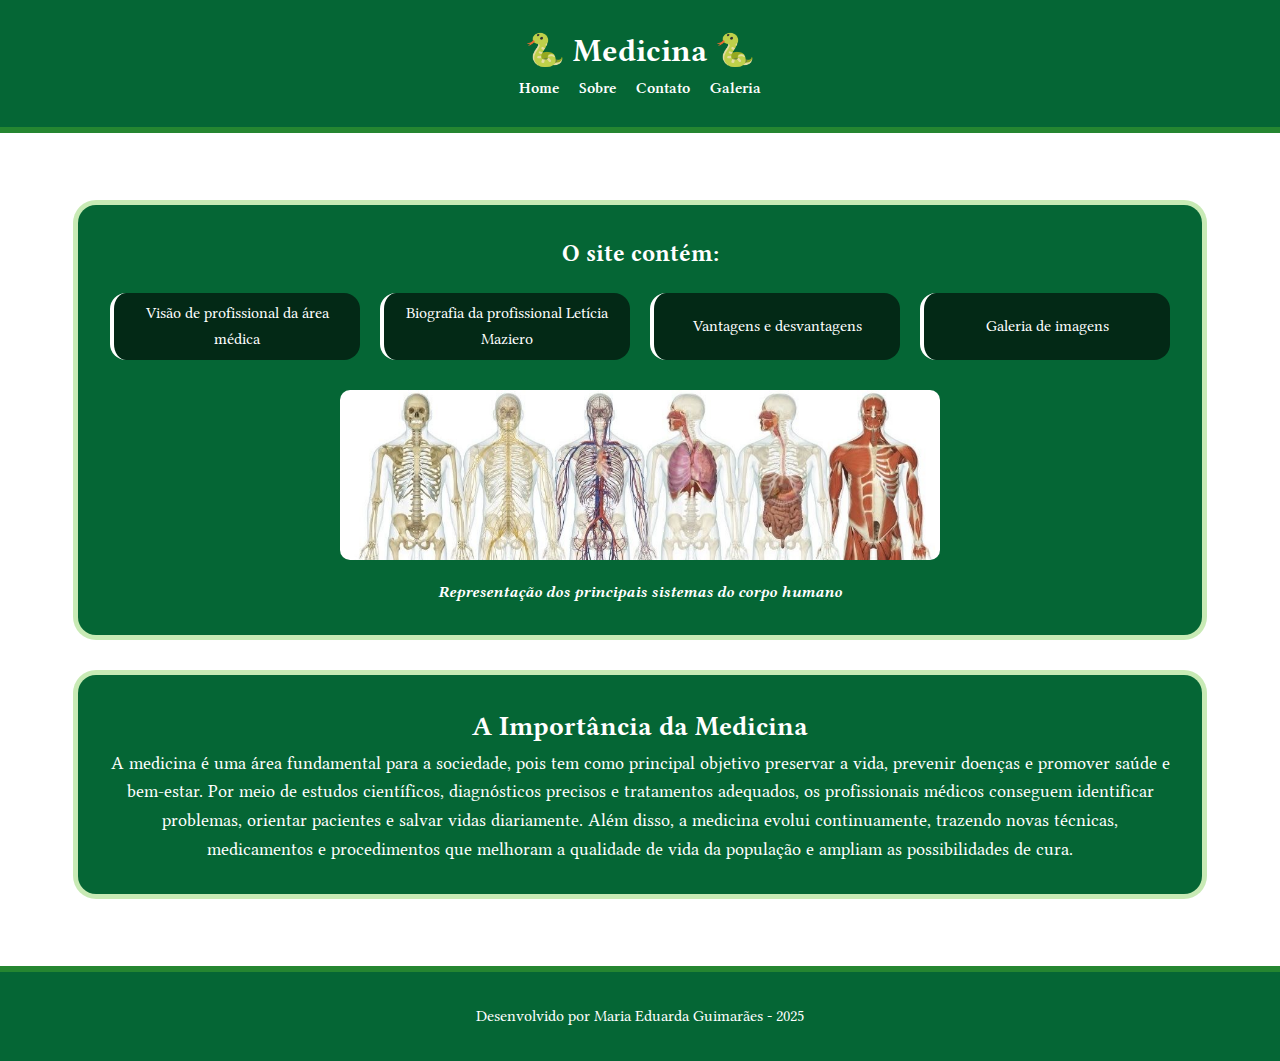
<file: index.html>
<!DOCTYPE html>
<html lang="pt-br">
<head>
    <meta charset="UTF-8">
    <meta name="viewport" content="width=device-width, initial-scale=1.0">
    <link rel="stylesheet" href="assets/styles/index.css">
    <link rel="preconnect" href="https://fonts.googleapis.com">
    <link rel="preconnect" href="https://fonts.gstatic.com" crossorigin>
    <link href="https://fonts.googleapis.com/css2?family=Libertinus+Serif:ital,wght@0,400;0,600;0,700;1,400;1,600;1,700&display=swap" rel="stylesheet">
    <title>Entrevista Site</title>
</head>
<body>
    <header>
        <h1>🐍 Medicina 🐍</h1>
        <nav> 
            <a href="./index.html">Home</a>
            <a href="./pages/sobre.html">Sobre</a>
            <a href="/pages/contato.html">Contato</a>
            <a href="./pages/galeria.html">Galeria</a>
        </nav>
    </header>
    <main> 
        <section id="conteudo-site">
            <h2> O site contém: </h2>
            <ul class="listar-conteudo">
                <li>Visão de profissional da área médica</li>
                <li>Biografia da profissional Letícia Maziero</li>
                <li>Vantagens e desvantagens</li>
                <li>Galeria de imagens</li>
            </ul>

            <img class="banner" src="assets/img/banner.png" alt="">
            <h4 class="legenda"> Representação dos principais sistemas do corpo humano </h4>
        </section>
        <section id="medicina">
            <h2> A Importância da Medicina</h2>
            <p class="texto-med">A medicina é uma área fundamental para a sociedade, pois tem como principal objetivo preservar a vida, prevenir doenças e promover saúde e bem-estar. Por meio de estudos científicos, diagnósticos precisos e tratamentos adequados, os profissionais médicos conseguem identificar problemas, orientar pacientes e salvar vidas diariamente. Além disso, a medicina evolui continuamente, trazendo novas técnicas, medicamentos e procedimentos que melhoram a qualidade de vida da população e ampliam as possibilidades de cura.</p>
        </section>
    </main>

    <footer>
        <p>Desenvolvido por Maria Eduarda Guimarães - 2025</p>
    </footer>
</body>
</html>
</file>
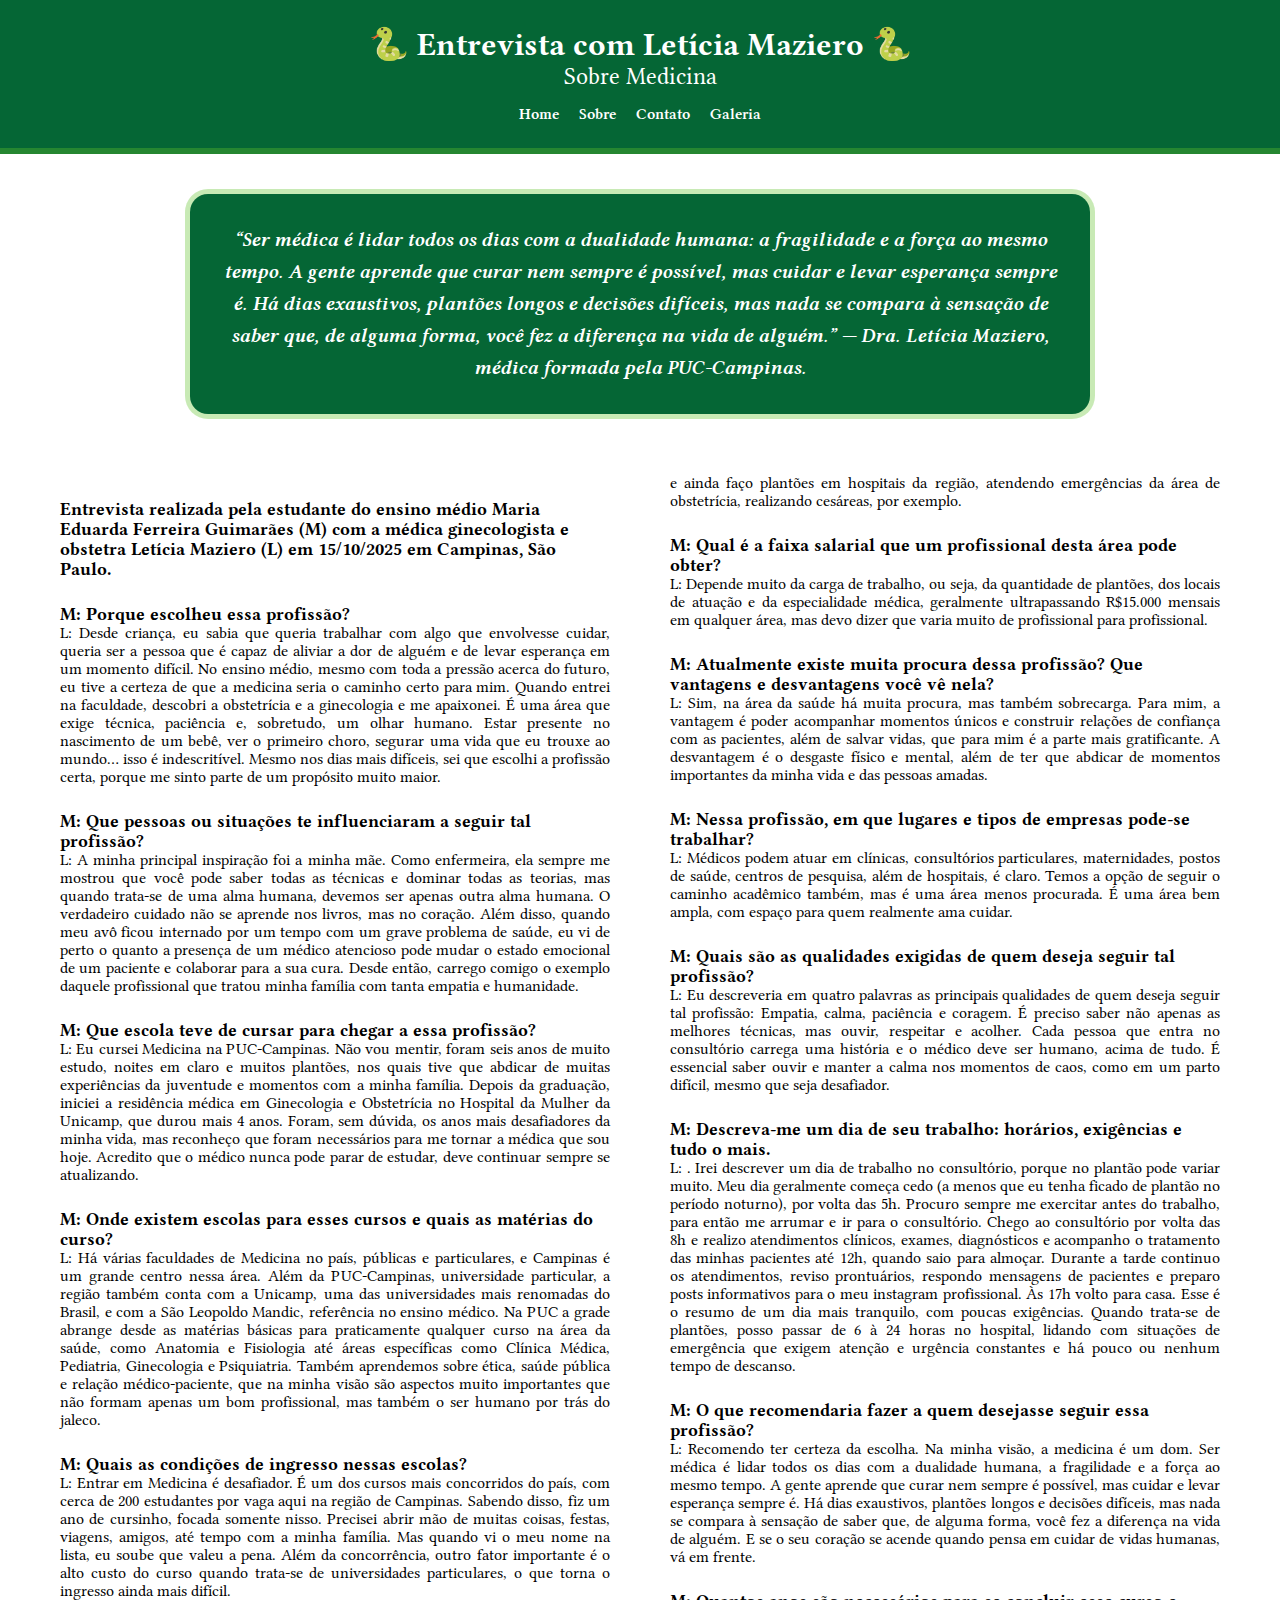
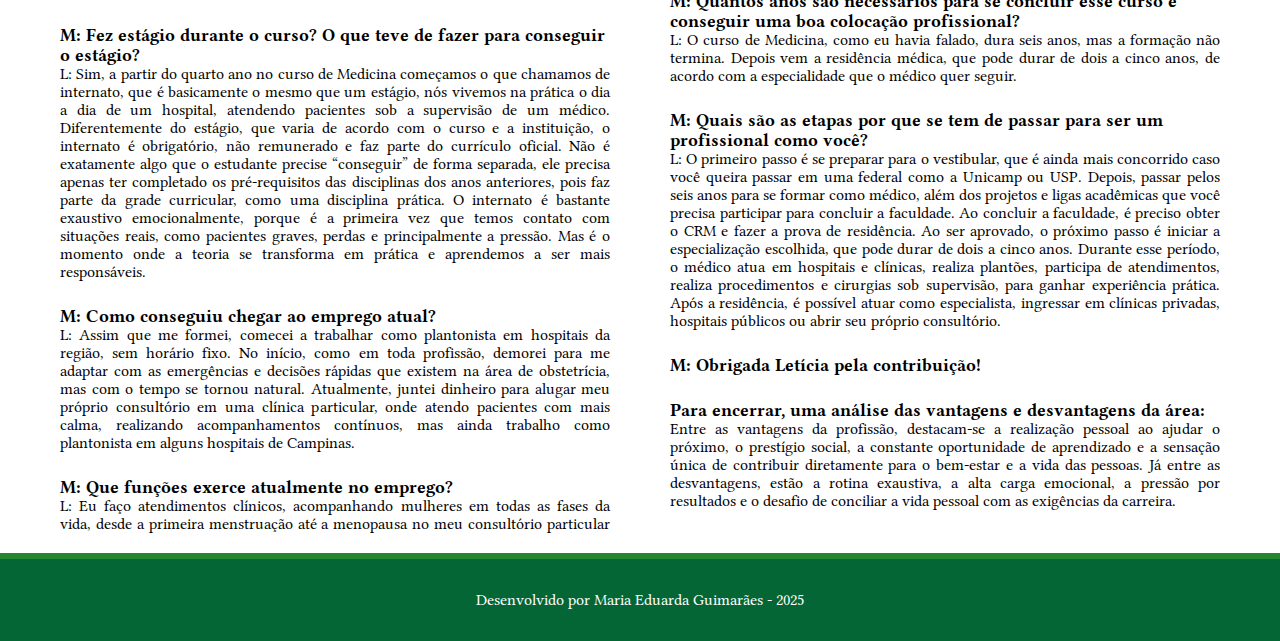
<file: pages/contato.html>
<!DOCTYPE html>
<html lang="pt-br">
<head>
    <meta charset="UTF-8">
    <meta name="viewport" content="width=device-width, initial-scale=1.0">
    <title>Entrevista</title>
    <link rel="stylesheet" href="../assets/styles/contato.css">
    <link rel="preconnect" href="https://fonts.googleapis.com">
    <link rel="preconnect" href="https://fonts.gstatic.com" crossorigin>
    <link href="https://fonts.googleapis.com/css2?family=Libertinus+Serif:ital,wght@0,400;0,600;0,700;1,400;1,600;1,700&display=swap" rel="stylesheet">
</head>
<body>
    <header>
        <h1> 🐍 Entrevista com Letícia Maziero 🐍</h1>
        <p>Sobre Medicina</p>

        <nav class="topnav">
            <a href="../index.html">Home</a>
            <a href="sobre.html">Sobre</a>
            <a href="contato.html">Contato</a>
            <a href="galeria.html">Galeria</a>
        </nav>
    </header>
    <main>

        <h3 class="citacao">“Ser médica é lidar todos os dias com a dualidade humana: a fragilidade e a força ao mesmo tempo. A gente aprende que curar nem sempre é possível, mas cuidar e levar esperança sempre é. Há dias exaustivos, plantões longos e decisões difíceis, mas nada se compara à sensação de saber que, de alguma forma, você fez a diferença na vida de alguém.” 
        — Dra. Letícia Maziero, médica formada pela PUC-Campinas.</h3>

        <section class="entrevista">
            <h4> Entrevista realizada pela estudante do ensino médio Maria Eduarda Ferreira Guimarães (M) com a médica ginecologista e obstetra Letícia Maziero (L)  em 15/10/2025 em Campinas, São Paulo.</h4>
            <h4> M: Porque escolheu essa profissão?</h4>
            <p>L: Desde criança, eu sabia que queria trabalhar com algo que envolvesse cuidar, queria ser a pessoa que é capaz de aliviar a dor de alguém e de levar esperança em um momento difícil. No ensino médio, mesmo com toda a pressão acerca do futuro, eu tive a certeza de que a medicina seria o caminho certo para mim. Quando entrei na faculdade, descobri a obstetrícia e a ginecologia e me apaixonei. É uma área que exige técnica, paciência e, sobretudo, um olhar humano. Estar presente no nascimento de um bebê, ver o primeiro choro, segurar uma vida que eu trouxe ao mundo… isso é indescritível. Mesmo nos dias mais difíceis, sei que escolhi a profissão certa, porque me sinto parte de um propósito muito maior. </p>
        <h4>M: Que pessoas ou situações te influenciaram a seguir tal profissão?</h4>
        <p>L: A minha principal inspiração foi a minha mãe. Como enfermeira, ela sempre me mostrou que você pode saber todas as técnicas e dominar todas as teorias, mas quando trata-se de uma alma humana, devemos ser apenas outra alma humana. O verdadeiro cuidado não se aprende nos livros, mas no coração. Além disso, quando meu avô ficou internado por um tempo com um grave problema de saúde, eu vi de perto o quanto a presença de um médico atencioso pode mudar o estado emocional de um paciente e colaborar para a sua cura. Desde então, carrego comigo o exemplo daquele profissional que tratou minha família com tanta empatia e humanidade.</p>

    <h4>M: Que escola teve de cursar para chegar a essa profissão?</h4>
    <p>L: Eu cursei Medicina na PUC-Campinas. Não vou mentir, foram seis anos de muito estudo, noites em claro e muitos plantões, nos quais tive que abdicar de muitas experiências da juventude e momentos com a minha família. Depois da graduação, iniciei a residência médica em Ginecologia e Obstetrícia no Hospital da Mulher da Unicamp, que durou mais 4 anos. Foram, sem dúvida, os anos mais desafiadores da minha vida, mas reconheço que foram necessários para me tornar a médica que sou hoje. Acredito que o médico nunca pode parar de estudar, deve continuar sempre se atualizando. </p>
    <h4>M:  Onde existem escolas para esses cursos e quais as matérias do curso?</h4>
    <p>L: Há várias faculdades de Medicina no país, públicas e particulares, e Campinas é um grande centro nessa área. Além da PUC-Campinas, universidade particular, a região também conta com a Unicamp, uma das universidades mais renomadas do Brasil, e com a São Leopoldo Mandic, referência no ensino médico. Na PUC a grade abrange desde as matérias básicas para praticamente qualquer curso na área da saúde, como Anatomia e Fisiologia até áreas específicas como Clínica Médica, Pediatria, Ginecologia e Psiquiatria. Também aprendemos sobre ética, saúde pública e relação médico-paciente, que na minha visão são aspectos muito importantes que não formam apenas um bom profissional, mas também o ser humano por trás do jaleco. 
</p>
<h4>M: Quais as condições de ingresso nessas escolas?</h4>
<p>L: Entrar em Medicina é desafiador. É um dos cursos mais concorridos do país, com cerca de 200 estudantes por vaga aqui na região de Campinas. Sabendo disso, fiz um ano de cursinho, focada somente nisso. Precisei abrir mão de muitas coisas, festas, viagens, amigos, até tempo com a minha família. Mas quando vi o meu nome na lista, eu soube que valeu a pena. Além da concorrência, outro fator importante é o alto custo do curso quando trata-se de universidades particulares, o que torna o ingresso ainda mais difícil. 
</p>
<h4>M: Fez estágio durante o curso? O que teve de fazer para conseguir o estágio?
</h4>
<p>L: Sim, a partir do quarto ano no curso de Medicina começamos o que chamamos de internato, que é basicamente o mesmo que um estágio, nós vivemos na prática o dia a dia de um hospital, atendendo pacientes sob a supervisão de um médico. Diferentemente do estágio, que varia de acordo com o curso e a instituição, o internato é obrigatório, não remunerado e faz parte do currículo oficial. Não é exatamente algo que o estudante precise “conseguir” de forma separada, ele precisa apenas ter completado os pré-requisitos das disciplinas dos anos anteriores, pois faz parte da grade curricular, como uma disciplina prática. 
O internato é bastante exaustivo emocionalmente, porque é a primeira vez que temos contato com situações reais, como pacientes graves, perdas e principalmente a pressão. Mas é o momento onde a teoria se transforma em prática e aprendemos a ser mais responsáveis. 
</p>
<h4>M: Como conseguiu chegar ao emprego atual?
</h4>
<p>L: Assim que me formei, comecei a trabalhar como plantonista em hospitais da região, sem horário fixo. No início, como em toda profissão, demorei para me adaptar com as emergências e decisões rápidas que existem na área de obstetrícia, mas com o tempo se tornou natural. Atualmente, juntei dinheiro para alugar meu próprio consultório em uma clínica particular, onde atendo pacientes com mais calma, realizando acompanhamentos contínuos, mas ainda trabalho como plantonista em alguns hospitais de Campinas.</p>
<h4>M: Que funções exerce atualmente no emprego?
</h4>
<p>L: Eu faço atendimentos clínicos, acompanhando mulheres em todas as fases da vida, desde a primeira menstruação até a menopausa no meu consultório particular e ainda faço plantões em hospitais da região, atendendo emergências da área de obstetrícia, realizando cesáreas, por exemplo. 
</p>
<h4>M: Qual é a faixa salarial que um profissional desta área pode obter?
</h4>
<p>L: Depende muito da carga de trabalho, ou seja, da quantidade de plantões, dos locais de atuação e da especialidade médica, geralmente ultrapassando R$15.000 mensais em qualquer área, mas devo dizer que varia muito de profissional para profissional. 
</p>
<h4>M: Atualmente existe muita procura dessa profissão? Que vantagens e desvantagens você vê nela?</h4>
<p>L: Sim, na área da saúde há muita procura, mas também sobrecarga. Para mim, a vantagem é poder acompanhar momentos únicos e construir relações de confiança com as pacientes, além de salvar vidas, que para mim é a parte mais gratificante. A desvantagem é o desgaste físico e mental, além de ter que abdicar de momentos importantes da minha vida e das pessoas amadas.</p>
<h4>M:  Nessa profissão, em que lugares e tipos de empresas pode-se trabalhar?
</h4>
<p>L: Médicos podem atuar em clínicas, consultórios particulares, maternidades, postos de saúde, centros de pesquisa, além de hospitais, é claro. Temos a opção de seguir o caminho acadêmico também, mas é uma área menos procurada. É uma área bem ampla, com espaço para quem realmente ama cuidar.</p>
<h4>M: Quais são as qualidades exigidas de quem deseja seguir tal profissão?
</h4>
<p>L: Eu descreveria em quatro palavras as principais qualidades de quem deseja seguir tal profissão: Empatia, calma, paciência e coragem. É preciso saber não apenas as melhores técnicas, mas ouvir, respeitar e acolher. Cada pessoa que entra no consultório carrega uma história e o médico deve ser humano, acima de tudo. É essencial saber ouvir e manter a calma nos momentos de caos, como em um parto difícil, mesmo que seja desafiador.</p>
<h4>M: Descreva-me um dia de seu trabalho: horários, exigências e tudo o mais.</h4>
<p>L: . Irei descrever um dia de trabalho no consultório, porque no plantão pode variar muito. Meu dia geralmente começa cedo (a menos que eu tenha ficado de plantão no período noturno), por volta das 5h. Procuro sempre me exercitar antes do trabalho, para então me arrumar e ir para o consultório. Chego ao consultório por volta das 8h e realizo atendimentos clínicos, exames, diagnósticos e acompanho o tratamento das minhas pacientes até 12h, quando saio para almoçar. Durante a tarde continuo os atendimentos, reviso prontuários, respondo mensagens de pacientes e preparo posts informativos para o meu instagram profissional. Às 17h volto para casa. Esse é o resumo de um dia mais tranquilo, com poucas exigências. Quando trata-se de plantões, posso passar de 6 à 24 horas no hospital, lidando com situações de emergência que exigem atenção e urgência constantes e há pouco ou nenhum tempo de descanso. </p>
<h4>M: O que recomendaria fazer a quem desejasse seguir essa profissão?</h4>
<p>L: Recomendo ter certeza da escolha. Na minha visão, a medicina é um dom. Ser médica é lidar todos os dias com a dualidade humana, a fragilidade e a força ao mesmo tempo. A gente aprende que curar nem sempre é possível, mas cuidar e levar esperança sempre é. Há dias exaustivos, plantões longos e decisões difíceis, mas nada se compara à sensação de saber que, de alguma forma, você fez a diferença na vida de alguém. E se o seu coração se acende quando pensa em cuidar de vidas humanas, vá em frente.</p>
<h4>M: Quantos anos são necessários para se concluir esse curso e conseguir uma boa colocação profissional?</h4>
<p>L: O curso de Medicina, como eu havia falado, dura seis anos, mas a formação não termina. Depois vem a residência médica, que pode durar de dois a cinco anos, de acordo com a especialidade que o médico quer seguir.</p>
<h4>M: Quais são as etapas por que se tem de passar para ser um profissional como você?</h4>
<p>L: O primeiro passo é se preparar para o vestibular, que é ainda mais concorrido caso você queira passar em uma federal como a Unicamp ou USP. Depois, passar pelos seis anos para se formar como médico, além dos projetos e ligas acadêmicas que você precisa participar para concluir a faculdade. Ao concluir a faculdade, é preciso obter o CRM e fazer a prova de residência. Ao ser aprovado, o próximo passo é iniciar a especialização escolhida, que pode durar de dois a cinco anos. Durante esse período, o médico atua em hospitais e clínicas, realiza plantões, participa de atendimentos, realiza procedimentos e cirurgias sob supervisão, para ganhar experiência prática. Após a residência, é possível atuar como especialista, ingressar em clínicas privadas, hospitais públicos ou abrir seu próprio consultório.</p>
<h4>M: Obrigada Letícia pela contribuição! </h4>
<h4> Para encerrar, uma análise das vantagens e desvantagens da área: </h4>
    <p> Entre as vantagens da profissão, destacam-se a realização pessoal ao ajudar o próximo, o prestígio social, a constante oportunidade de aprendizado e a sensação única de contribuir diretamente para o bem-estar e a vida das pessoas. Já entre as desvantagens, estão a rotina exaustiva, a alta carga emocional, a pressão por resultados e o desafio de conciliar a vida pessoal com as exigências da carreira.</p>
</section>
</main>

<footer>
    <p> Desenvolvido por Maria Eduarda Guimarães - 2025</p>
</footer>

</body>
</html>
</file>
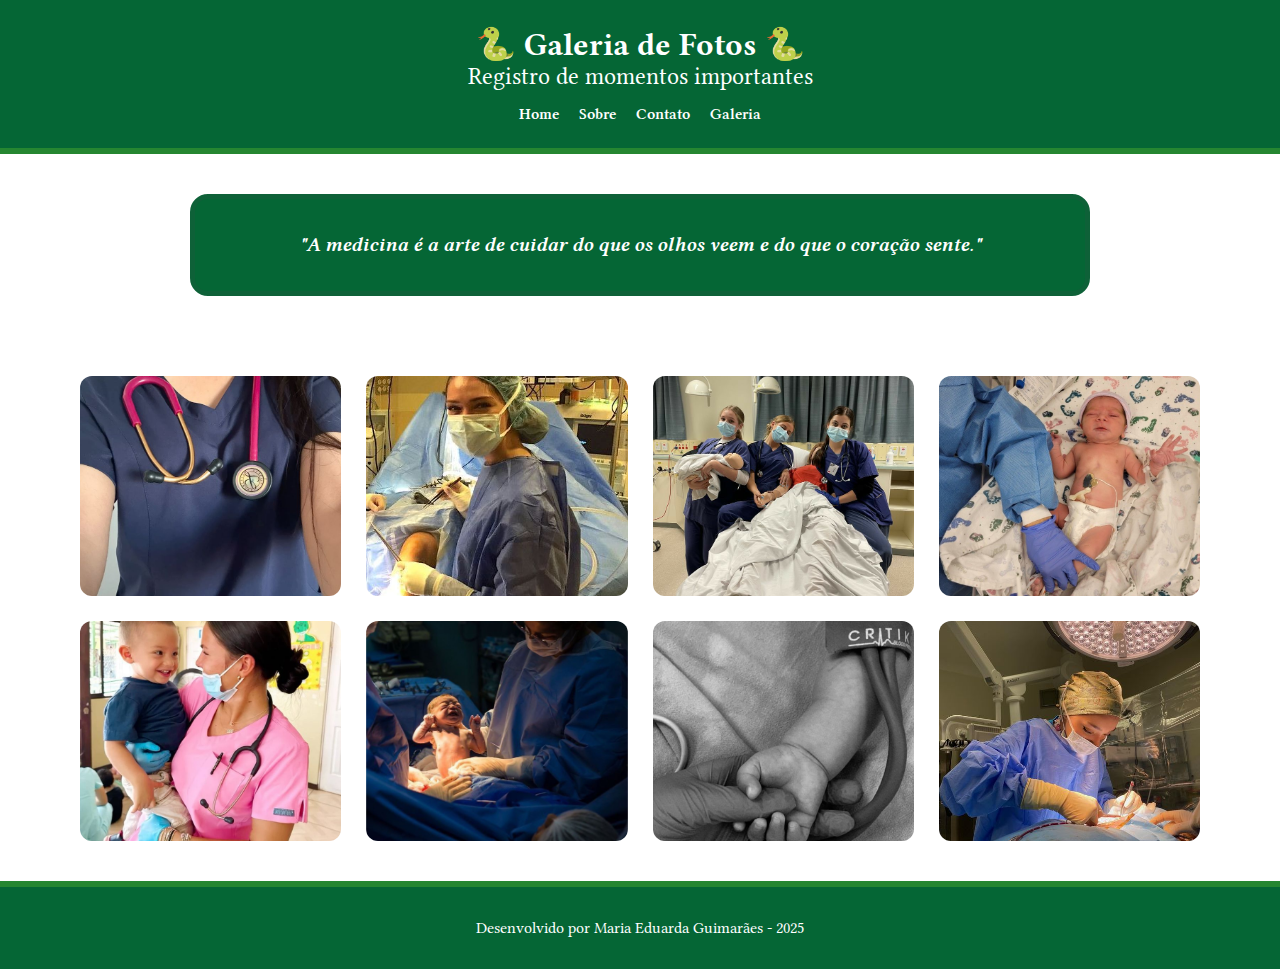
<file: pages/galeria.html>
<!DOCTYPE html>
<html lang="pt-br">
<head>
    <meta charset="UTF-8">
    <meta name="viewport" content="width=device-width, initial-scale=1.0">
    <title>Galeria</title>
    <link rel="stylesheet" href="/assets/styles/galeria.css">
    <link rel="preconnect" href="https://fonts.googleapis.com">
    <link rel="preconnect" href="https://fonts.gstatic.com" crossorigin>
    <link href="https://fonts.googleapis.com/css2?family=Libertinus+Serif:ital,wght@0,400;0,600;0,700;1,400;1,600;1,700&display=swap" rel="stylesheet">
</head>
<body>
    <header>
        <h1>🐍 Galeria de Fotos 🐍</h1>
        <p>Registro de momentos importantes</p>
        <nav> 
            <a href="../index.html">Home</a>
            <a href="/pages/sobre.html">Sobre</a>
            <a href="/pages/contato.html">Contato</a>
            <a href="/pages/galeria.html">Galeria</a>
        </nav>
    </header>

    <main>
        <h3 class="citacao">
            "A medicina é a arte de cuidar do que os olhos veem e do que o coração sente."
        </h3>

        <section class="galeria-container">
            <div class="foto">
                <img src="/assets/img/foto1.png" alt="Foto 1">
            </div>
            <div class="foto">
                <img src="/assets/img/foto2.png" alt="Foto 2">
            </div>
            <div class="foto">
                <img src="/assets/img/foto3.png" alt="Foto 3">
            </div>
            <div class="foto">
                <img src="/assets/img/foto4.png" alt="Foto 4">
            </div>
            <div class="foto">
                <img src="/assets/img/foto5.png" alt="Foto 5">
            </div>
            <div class="foto">
                <img src="/assets/img/foto6.png" alt="Foto 6">
            </div>
            <div class="foto">
                <img src="/assets/img/foto7.png" alt="Foto 7">
            </div>
            <div class="foto">
                <img src="/assets/img/foto8.png" alt="Foto 8">
            </div>
        </section>
    </main>

    <footer>
        <p>Desenvolvido por Maria Eduarda Guimarães - 2025</p>
    </footer>

</body>
</html>
</file>
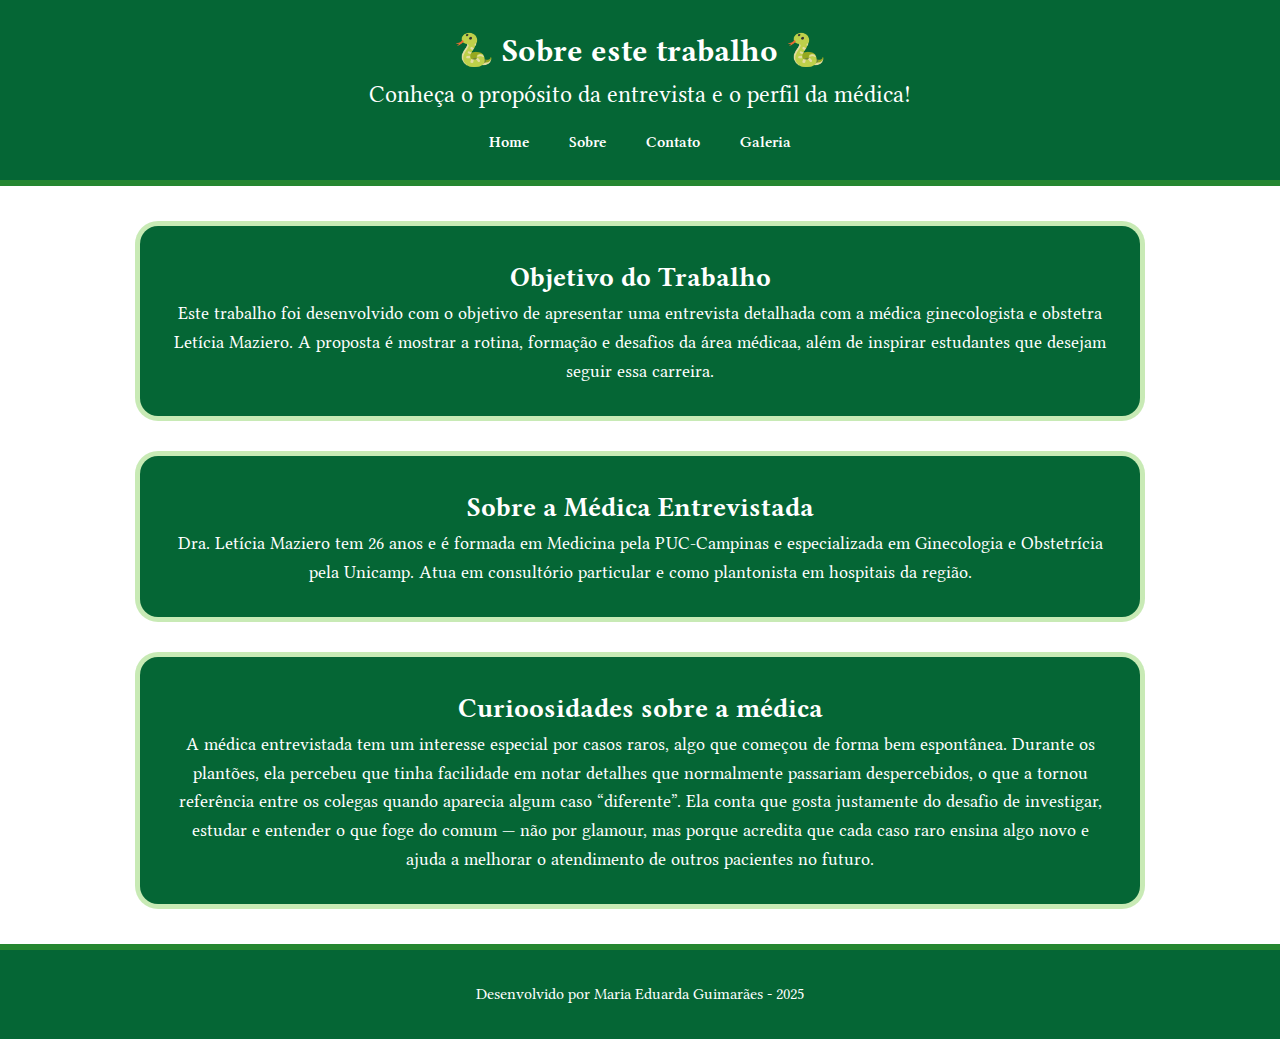
<file: pages/sobre.html>
<!DOCTYPE html>
<html lang="pt-br">
<head>
    <meta charset="UTF-8">
    <meta name="viewport" content="width=device-width, initial-scale=1.0">
    <title>Sobre</title>
    <link rel="stylesheet" href="../assets/styles/sobre.css">
    <link rel="preconnect" href="https://fonts.googleapis.com">
    <link rel="preconnect" href="https://fonts.gstatic.com" crossorigin>
    <link href="https://fonts.googleapis.com/css2?family=Libertinus+Serif:ital,wght@0,400;0,600;0,700;1,400;1,600;1,700&display=swap" rel="stylesheet">
</head>
<body>
    <header>
        <h1> 🐍 Sobre este trabalho 🐍</h1>
        <p>Conheça o propósito da entrevista e o perfil da médica!</p>

        <nav class="topnav">
            <a href="../index.html">Home</a>
            <a href="sobre.html">Sobre</a>
            <a href="contato.html">Contato</a>
            <a href="galeria.html">Galeria</a>
        </nav>
    </header>
    <main>
        <section id="conteudo-site">
            <h2> Objetivo do Trabalho</h2>
            <p>
                Este trabalho foi desenvolvido com o objetivo de apresentar uma entrevista detalhada com a médica ginecologista e obstetra Letícia Maziero. A proposta é mostrar a rotina, formação e desafios da área médicaa, além de inspirar estudantes que desejam seguir essa carreira.
            </p>

        </section>
        <section id="sobre-medica">
            <h2> Sobre a Médica Entrevistada </h2>

            <p>Dra. Letícia Maziero tem 26 anos e é formada em Medicina pela PUC-Campinas e especializada em Ginecologia e Obstetrícia pela Unicamp. Atua em consultório particular e como plantonista em hospitais da região.</p>
        </section>
        <section id="curiosidades">
            <h2> Curioosidades sobre a médica </h2>

            <p>A médica entrevistada tem um interesse especial por casos raros, algo que começou de forma bem espontânea. Durante os plantões, ela percebeu que tinha facilidade em notar detalhes que normalmente passariam despercebidos, o que a tornou referência entre os colegas quando aparecia algum caso “diferente”. Ela conta que gosta justamente do desafio de investigar, estudar e entender o que foge do comum — não por glamour, mas porque acredita que cada caso raro ensina algo novo e ajuda a melhorar o atendimento de outros pacientes no futuro.</p>
        </section>
    </main>
    <footer>
        <p>Desenvolvido por Maria Eduarda Guimarães - 2025</p>
    </footer>
</body>
</html>
</file>
<file: assets/styles/contato.css>
@import url('https://fonts.googleapis.com/css2?family=Libertinus+Serif:ital,wght@0,400;0,600;0,700;1,400;1,600;1,700&display=swap');

* {
    margin: 0;
    padding: 0;
    box-sizing: border-box;
}

body {
    margin: 0; 
    padding: 0; 
    overflow-x: hidden;
    font-family: 'Libertinus Serif', sans-serif;
}

header {
    background-color: rgb(5, 102, 53);
    color: white;
    padding: 25px 14px;
    text-align: center;
    color: white;
    text-decoration: none;
    border-bottom: 6px solid rgba(98, 194, 43, 0.35);
}

header nav {
    display: flex;
    justify-content: center;
    gap: 20px; 
}

header nav a {
    color: white;
    text-decoration: none;
    font-weight: 600;
}

header p {
    margin-bottom: 15px;
    font-size: 1.5rem;
}

.citacao {
    background-color: rgb(5, 102, 53);
    color: white; 
    padding: 30px;
    border-radius: 18px;
    max-width: 900px;
    margin: 40px auto;
    text-align: center;
    font-size: 20px; 
    line-height: 1.6;
    font-weight: 600;
    font-style: italic;
    box-shadow: 0 0 0 5px rgba(98,194,43, 0.35);
}

ul {
    list-style-type: none;
    margin: 0;
    padding: 0;
    overflow: hidden;
    background-color: white;
    display: flex;
    justify-content: center;
    flex-wrap: wrap;
    font-weight: 400;
    gap: 5px;
}

li {
    float: none;
}

li a {
    display: block; 
    color: white; 
    text-align: center;
    padding: 10px;
    text-decoration: none;
    font-family: 'Libertinus Serif', sans-serif;
    white-space: nowrap;
}

li a:hover {
    background-color:blue;
    border-radius: 110%;
}

.entrevista {
   max-width: 1200px;
   margin: 0 auto;
   padding: 20px;
   column-count: 2;
   column-gap: 60px;
}

.entrevista h4 {
    break-before: avoid;
    margin-top: 25px;
    font-size: 18px;
}

.entrevista p {
    text-align: justify;
    margin-bottom: 20px;
}

footer {
    background-color: rgb(5, 102, 53);
    color: white;
    text-align: center;
    padding: 2rem 1rem;
    width: 100%;
    border-top: 6px solid rgba(98, 194, 43, 0.35);
    font-family: 'Libertinus Serif', sans-serif;
}

footer p {
    font-size: 1rem;
}
</file>
<file: assets/styles/index.css>
@import url('https://fonts.googleapis.com/css2?family=Libertinus+Serif:ital,wght@0,400;0,600;0,700;1,400;1,600;1,700&display=swap');

/* RESET */
* {
    margin: 0;
    padding: 0;
    box-sizing: border-box;
}

body {
    font-family: "Libertinus Serif", Helvetica, sans-serif;
    display: flex;
    flex-direction: column;
    min-height: 100vh;
    line-height: 1.6;
    background-color: rgb(255, 255, 255);
}

/* HEADER */
header {
    background-color: rgb(5, 102, 53);
    color: white;
    padding: 25px 14px;
    text-align: center;
    border-bottom: 6px solid rgba(98, 194, 43, 0.35);
}

header nav {
    display: flex;
    justify-content: center;
    gap: 20px;
}

header nav a {
    color: white;
    text-decoration: none;
    font-weight: 600;
}

/* MAIN */
main {
    flex: 1;
    padding: 32px 16px;
    margin: 0 auto;
    width: 100%;
}

/* BLOCO PRINCIPAL */
#conteudo-site {
    background-color: rgb(5, 102, 53);
    color: white;
    width: 90%;
    max-width: 1200px;
    margin: 40px auto;
    padding: 30px;
    border-radius: 18px;
    text-align: center;
    box-shadow: 0 0 0 5px rgba(98, 194, 43, 0.35);
}

#conteudo-site img.banner {
    max-width: 100%;
    width: 600px;
    height: auto;
    display: block;
    margin: 20px auto;
    margin-top: 30px;
    border-radius: 10px;
}

.legenda {
    margin-top: 4px;
    font-style: italic;
}

/* LISTA */
.listar-conteudo {
    list-style: none;
    padding: 0;
    flex-wrap: wrap;
    gap: 20px;
    margin-top: 20px;
    justify-content: center;
    display: flex;
}

.listar-conteudo li {
    background-color: rgb(3, 41, 22);
    padding: 8px 12px;
    border-left: 4px solid white;
    border-radius: 16px;
    font-size: 16px;
    min-width: 180px;
    width: 250px;
    text-align: center;
    display: flex;
    justify-content: center;
    align-items: center;
}

li:hover {
    background-color: rgba(98, 194, 43, 0.35);
    transform: translateX(5px);
    transition: all 0.3s ease;
}

/* BLOCO MEDICINA */
#medicina {
    background-color: rgb(5, 102, 53);
    color: white;
    width: 90%;
    max-width: 1200px;
    margin: 40px auto;
    padding: 30px;
    border-radius: 18px;
    text-align: center;
    font-size: large;
    box-shadow: 0 0 0 5px rgba(98, 194, 43, 0.35);
}

/* FOOTER */
footer {
    background-color: rgb(5, 102, 53);
    color: white;
    text-align: center;
    padding: 2rem 1rem;
    width: 100%;
    border-top: 6px solid rgba(98, 194, 43, 0.35);
}

footer p {
    font-size: 1rem;
}
</file>
<file: assets/styles/galeria.css>
@import url('https://fonts.googleapis.com/css2?family=Libertinus+Serif:ital,wght@0,400;0,600;0,700;1,400;1,600;1,700&display=swap');

/* RESET DO CSS */
* {
    margin: 0;
    padding: 0;
    box-sizing: border-box;
}

body {
    font-family: "Libertinus Serif", Helvetica, sans-serif;
    margin: 0;
    padding: 0;
    overflow-x: hidden;
}

header {
    background-color: rgb(5, 102, 53);
    color: white;
    padding: 25px 14px;
    text-align: center;
    color: white;
    text-decoration: none;
    border-bottom: 6px solid rgba(98, 194, 43, 0.35);
}

header nav {
    display: flex;
    justify-content: center;
    gap: 20px; 
}

header nav a {
    color: white;
    text-decoration: none;
    font-weight: 600;
}

header p {
    margin-bottom:15px;
    font-size: 1.5rem;
}

.topnav a {
    color: white; 
    text-decoration: none;
    font-weight: 600;
    margin:0 10px;
}

.citacao {
    background-color: rgb(5, 102, 53);
    color: white; 
    padding: 30px;
    border-radius: 18px;
    max-width: 900px;
    margin: 40px auto;
    text-align: center;
    font-size: 20px;
    line-height: 1.6;
    font-weight: 600;
    font-style: italic;
    border: 5px solid rgb(14, 97, 56);
}

.galeria-container {
    max-width: 1200px;
    margin: 0 auto;
    padding: 40px;
    display: grid;
    grid-template-columns: repeat(auto-fit, minmax(260px, 1fr));
    gap: 25px;
}

.foto img {
 width: 100%;
 max-width: 380px;
 height: 220px;
 object-fit: cover;
 border-radius: 12px;
 display: block;
 margin: 0 auto; 
}

.foto:hover {
    width: 100%;
    height: auto;
    object-fit: cover;

}

footer {
    background-color: rgb(5, 102, 53);
    color: white;
    text-align: center;
    padding: 2rem 1rem;
    width: 100%;
    border-top: 6px solid rgba(98, 194, 43, 0.35);
}

footer p {
    font-size: 1rem;
}
</file>
<file: assets/styles/sobre.css>
@import url('https://fonts.googleapis.com/css2?family=Libertinus+Serif:ital,wght@0,400;0,600;0,700;1,400;1,600;1,700&display=swap');

/* RESET DO CSS */
* {
    margin: 0;
    padding: 0;
    box-sizing: border-box;
}

body {
    font-family: "Libertinus Serif", Helvetica, sans-serif;
    display: flex;
    flex-direction: column;
    min-height: 100vh;
    line-height: 1.6;
    background-color: rgb(255, 255, 255);
}

header {
    background-color: rgb(5, 102, 53);
    color: white;
    padding: 25px 14px;
    text-align: center;
    color: white;
    text-decoration: none;
    border-bottom: 6px solid rgba(98, 194, 43, 0.35);
}

header nav {
    display: flex;
    justify-content: center;
    gap: 20px; 
}

header nav a {
    color: white;
    text-decoration: none;
    font-weight: 600;
}

header p {
    margin-bottom:15px;
    font-size: 1.5rem;
}

.topnav a {
    color: white; 
    text-decoration: none;
    font-weight: 600;
    margin:0 10px;
}

#conteudo-site, 
#sobre-medica, #curiosidades {
    background-color: rgb(5, 102, 53);
    color: white; 
    width: 90%;
    max-width: 1000px;
    margin: 40px auto;
    padding: 30px;
    border-radius: 18px;
    text-align: center;
    box-shadow: 0 0 0 5px rgba(98,194,43, 0.35);
    font-size: 18px;
}

footer {
    background-color: rgb(5, 102, 53);
    color: white; 
    text-align: center;
    padding: 2rem 1rem;
    padding: 2rem 1rem;
    border-top: 6px solid rgba(98, 194, 43, 0.35);
}
</file>
